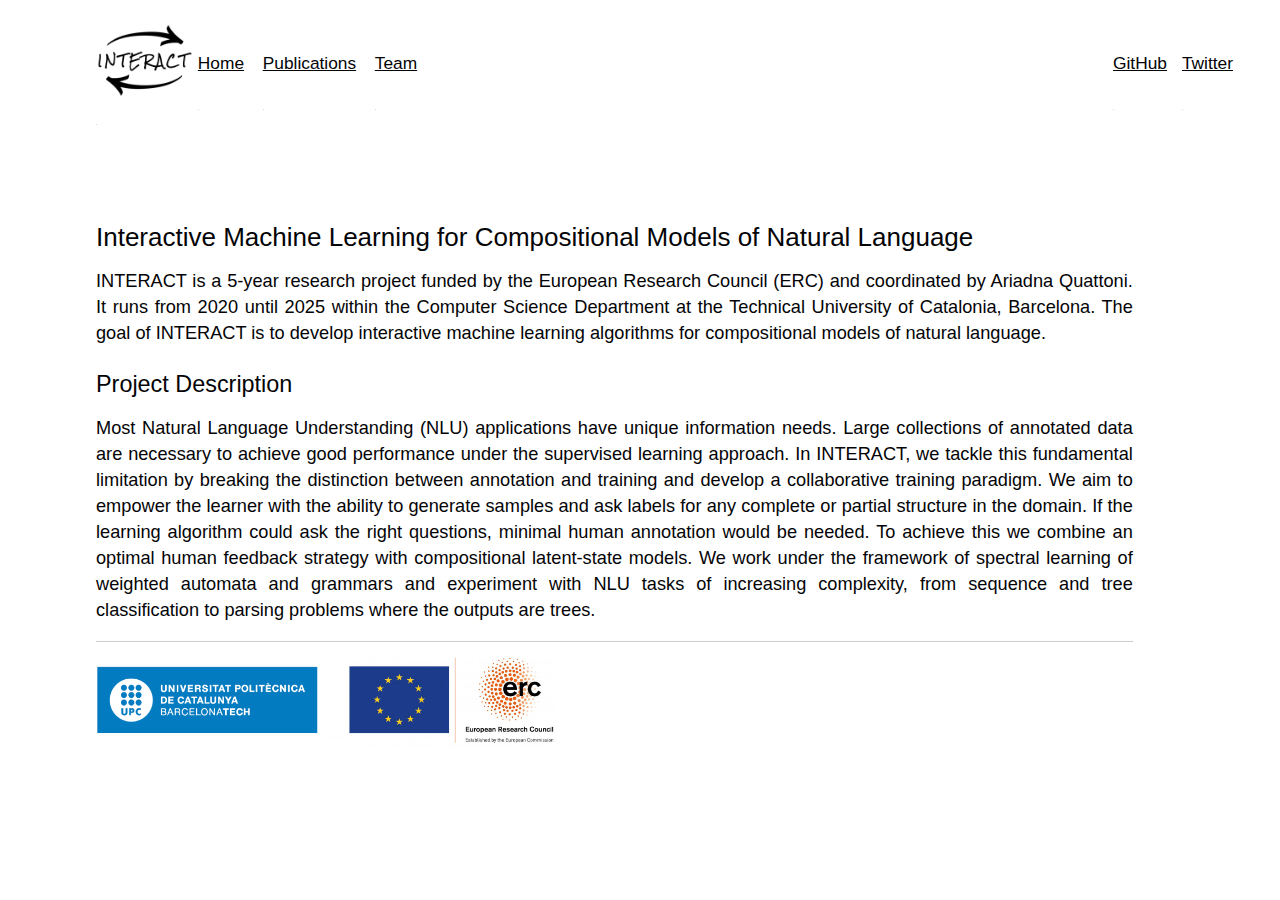
<file: index.html>
<!DOCTYPE html>
<html lang="en" class=" uflo idc0_336">
	<head>
		<meta http-equiv="Content-Type" content="text/html; charset=UTF-8">
    		<title>INTERACT - Home</title>
    		<link rel="stylesheet" href="./assets/stylesheet.css">
		<link rel="shortcut icon" href="./assets/favicon.ico">
		<link rel="preconnect" href="https://fonts.googleapis.com"> 
		<link rel="preconnect" href="https://fonts.gstatic.com" crossorigin> 
		<meta name="viewport" content="width=device-width, initial-scale=1">
	</head>
  	<body>
		<div class="navbar">
			<a class="logo" style="margin-right: -40px;" href="https://interact-erc.github.io/index.html"><img src="./assets/interact_logo.png" alt="Profile"></a>
			<a href="https://interact-erc.github.io/index.html">Home</a>
			<a href="https://interact-erc.github.io/publications.html">Publications</a>
			<a href="https://interact-erc.github.io/team.html">Team</a>
			<a style="float: right" href="https://twitter.com/interacterc">Twitter </a>	
			<a style="float: right" href="https://github.com/interact-erc">GitHub</a>
		</div>
		<article>
			<section>
				<h1>Interactive Machine Learning for Compositional Models of Natural Language</h1>
				<p align="justify">
					INTERACT is a 5-year research project funded by the European Research Council (ERC) and coordinated by 
					<a href="https://ariadnaquattoni.github.io/">Ariadna Quattoni</a>. It runs from 2020 until 2025 within 
					the Computer Science Department at the Technical University of Catalonia, Barcelona. The goal of 
					INTERACT is to develop interactive machine learning algorithms for compositional models of natural language. 
				</p>
				<h2>Project Description</h2>
				<p align="justify">
					Most Natural Language Understanding (NLU) applications have unique information needs. Large collections of 
					annotated data are necessary to achieve good performance under the supervised learning approach. In INTERACT, 
					we tackle this fundamental limitation by breaking the distinction between annotation and training and develop 
					a collaborative training paradigm. We aim to empower the learner with the ability to generate samples and ask 
					labels for any complete or partial structure in the domain. If the learning algorithm could ask the right 
					questions, minimal human annotation would be needed. To achieve this we combine an optimal human feedback 
					strategy with compositional latent-state models. We work under the framework of spectral learning of weighted 
					automata and grammars and experiment with NLU tasks of increasing complexity, from sequence and tree 
					classification to parsing problems where the outputs are trees.
					
				</p>
				<hr />
				<img src="./assets/erc_logo.png" alt="Logos" width="40%">
			</section>
			
			
		</article>
	</body>
</html>
</file>
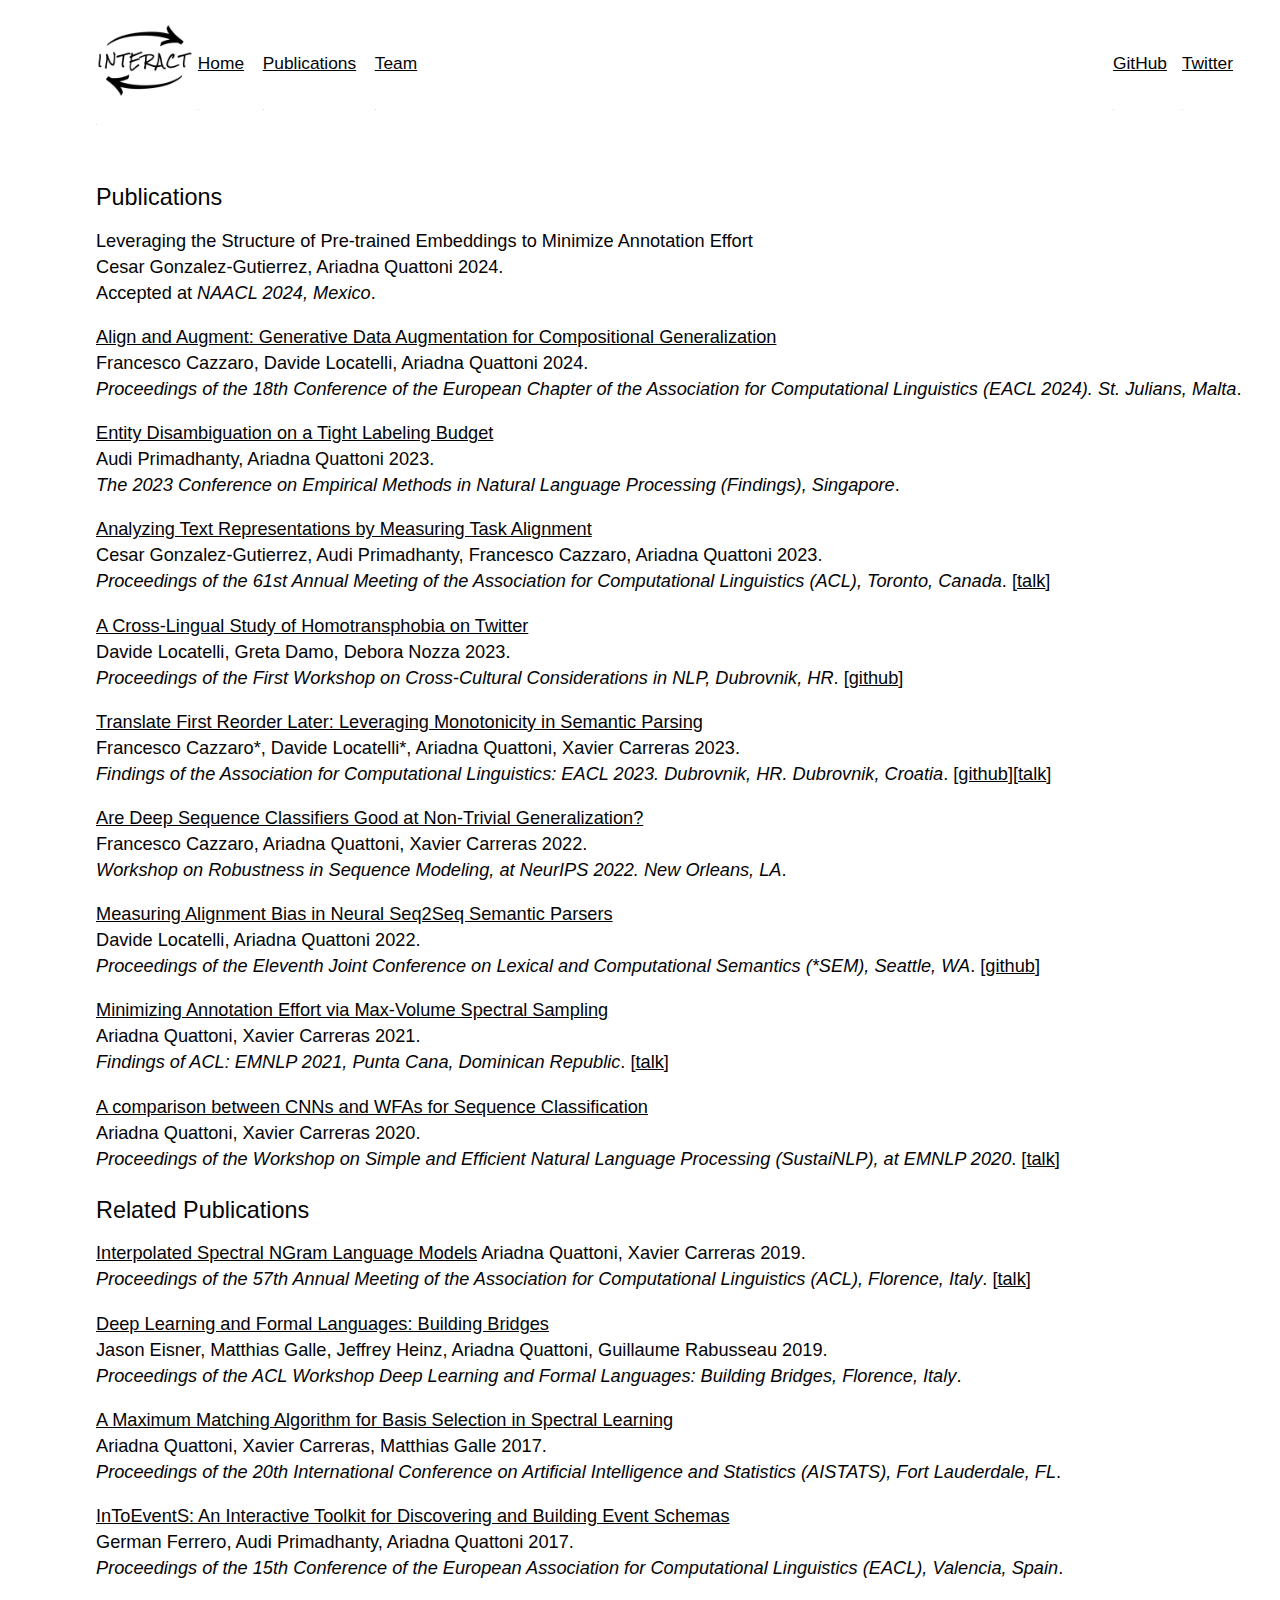
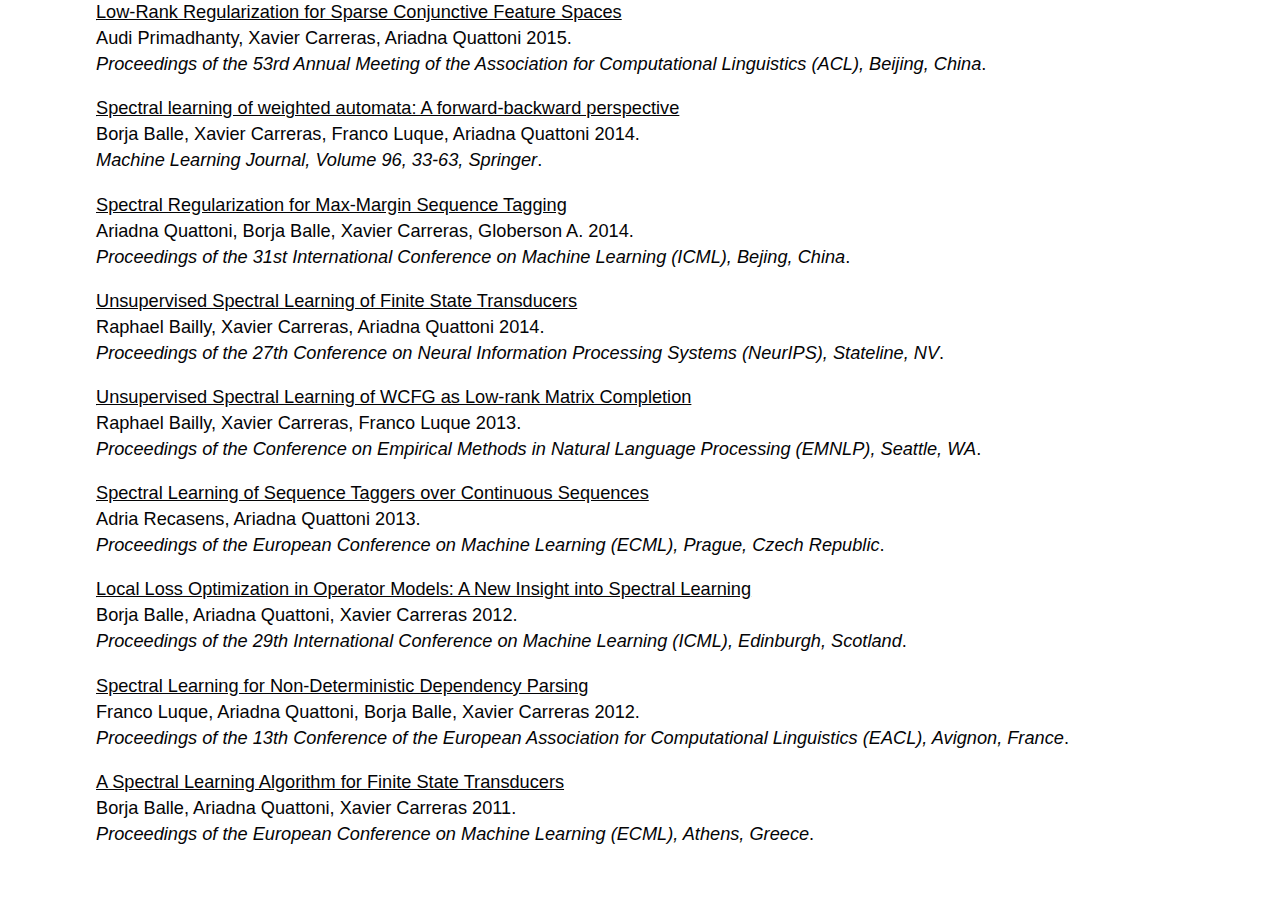
<file: publications.html>
<!DOCTYPE html>
<html lang="en" class=" uflo idc0_336">
	<head>
		<meta http-equiv="Content-Type" content="text/html; charset=UTF-8">
    		<title>INTERACT - Publications</title>
    		<link rel="stylesheet" href="./assets/stylesheet.css">
		<link rel="shortcut icon" href="./assets/favicon.ico">
		<link rel="preconnect" href="https://fonts.googleapis.com"> 
		<link rel="preconnect" href="https://fonts.gstatic.com" crossorigin> 
		<link href="https://fonts.googleapis.com/css2?family=Glory:ital,wght@0,400;1,400;1,500&display=swap" rel="stylesheet">
    	<meta name="viewport" content="width=device-width, initial-scale=1">
	</head>
  	<body>
		<div class="navbar">
			<a class="logo" style="margin-right: -40px;" href="https://interact-erc.github.io/index.html"><img src="./assets/interact_logo.png" alt="Profile"></a>
			<a href="https://interact-erc.github.io/index.html">Home</a>
			<a href="https://interact-erc.github.io/publications.html">Publications</a>
			<a href="https://interact-erc.github.io/team.html">Team</a>
			<a style="float: right" href="https://twitter.com/interacterc">Twitter </a>	
			<a style="float: right" href="https://github.com/interact-erc">GitHub</a>
		</div>
	<article>
    <h2>Publications</h2>
	<p class="publicationentry">
		Leveraging the Structure of Pre-trained Embeddings to Minimize Annotation Effort
		<br>Cesar Gonzalez-Gutierrez, Ariadna Quattoni 2024. 
		<br>Accepted at <i>NAACL 2024, Mexico</i>.
		<br>
	</p>
	<p class="publicationentry">
		<a href="https://aclanthology.org/2024.eacl-long.22/">Align and Augment: Generative Data Augmentation for Compositional Generalization</a>
		<br>Francesco Cazzaro, Davide Locatelli, Ariadna Quattoni 2024. 
		<br><i>Proceedings of the 18th Conference of the European Chapter of the Association for Computational Linguistics (EACL 2024). St. Julians, Malta</i>.
		<br>
	</p>
	<p class="publicationentry">
		<a href="https://aclanthology.org/2023.findings-emnlp.479/">Entity Disambiguation on a Tight Labeling Budget</a>
		<br>Audi Primadhanty, Ariadna Quattoni 2023. 
		<br><i>The 2023 Conference on Empirical Methods in Natural Language Processing (Findings), Singapore</i>.
		<br>
	</p>
	<p class="publicationentry">
		<a href="https://aclanthology.org/2023.acl-short.7/">Analyzing Text Representations by Measuring Task Alignment</a>
		<br>Cesar Gonzalez-Gutierrez, Audi Primadhanty, Francesco Cazzaro, Ariadna Quattoni 2023. 
		<br><i>Proceedings of the 61st Annual Meeting of the Association for Computational Linguistics (ACL), Toronto, Canada</i>.
		[<a href="https://aclanthology.org/2023.acl-short.7.mp4">talk</a>]
		<br>
	</p>
	<p class="publicationentry">
		<a href="https://aclanthology.org/2023.c3nlp-1.3/">A Cross-Lingual Study of Homotransphobia on Twitter</a>
		<br>Davide Locatelli, Greta Damo, Debora Nozza 2023. 
		<br><i>Proceedings of the First Workshop on Cross-Cultural Considerations in NLP, Dubrovnik, HR</i>.
		[<a href="https://github.com/MilaNLProc/crosslingual-analysis-homotransphobia">github</a>]
		<br>
	</p>
	<p class="publicationentry">
		<a href="https://aclanthology.org/2023.findings-eacl.17/">Translate First Reorder Later: Leveraging Monotonicity in Semantic Parsing</a>
		<br>Francesco Cazzaro*, Davide Locatelli*, Ariadna Quattoni, Xavier Carreras 2023. 
		<br><i>Findings of the Association for Computational Linguistics: EACL 2023. Dubrovnik, HR. Dubrovnik, Croatia</i>.
		[<a href="https://github.com/interact-erc/TPol">github</a>][<a href="https://www.youtube.com/watch?v=OnJgok-FE4Q">talk</a>]
		<br>
	</p>
	<p class="publicationentry">
		<a href="https://openreview.net/pdf?id=-0psHPQUKy">Are Deep Sequence Classifiers Good at Non-Trivial Generalization?</a>
		<br> Francesco Cazzaro, Ariadna Quattoni, Xavier Carreras 2022. 
		<br><i>Workshop on Robustness in Sequence Modeling, at NeurIPS 2022. New Orleans, LA</i>.
		<br>
	</p>
	<p class="publicationentry">
		<a href="https://arxiv.org/abs/2205.08288">Measuring Alignment Bias in Neural Seq2Seq Semantic Parsers</a>
		<br> Davide Locatelli, Ariadna Quattoni 2022. 
		<br><i>Proceedings of the Eleventh Joint Conference on Lexical and Computational Semantics (*SEM), Seattle, WA</i>.
		[<a href="https://github.com/interact-erc/GEO-Aligned">github</a>]
		<br>
	</p>
	<p class="publicationentry">
		<a href="https://aclanthology.org/2021.findings-emnlp.246/">Minimizing Annotation Effort via Max-Volume Spectral Sampling</a>
		<br> Ariadna Quattoni, Xavier Carreras 2021.
		<br><i>Findings of ACL: EMNLP 2021, Punta Cana, Dominican Republic</i>.
		[<a href="https://screencast-o-matic.com/watch/cr6l6BVXuHO">talk</a>]
		<br>
	</p>
	<p class="publicationentry">
		<a href="https://aclanthology.org/2020.sustainlp-1.21/">A comparison between CNNs and WFAs for Sequence Classification</a>
		<br> Ariadna Quattoni, Xavier Carreras 2020.
		<br><i>Proceedings of the Workshop on Simple and Efficient Natural Language Processing (SustaiNLP), at EMNLP 2020</i>.
		[<a href="https://screencast-o-matic.com/watch/cr6l6BVXuHO">talk</a>]
		<br>
	</p>
	<h2>Related Publications</h2>
	<p class="publicationentry">
		<a href="https://aclanthology.org/P19-1594/">Interpolated Spectral NGram Language Models</a>
		Ariadna Quattoni, Xavier Carreras 2019.
		<br><i>Proceedings of the 57th Annual Meeting of the Association for Computational Linguistics (ACL), Florence, Italy</i>.
		[<a href="https://vimeo.com/385244604">talk</a>]
		<br>
	</p>
	<p class="publicationentry">
		<a href="https://aclanthology.org/volumes/W19-39/">Deep Learning and Formal Languages: Building Bridges</a>
		<br> Jason Eisner, Matthias Galle, Jeffrey Heinz, Ariadna Quattoni, Guillaume Rabusseau 2019.
		<br><i>Proceedings of the ACL Workshop Deep Learning and Formal Languages: Building Bridges, Florence, Italy</i>.
		<br>
	</p>
	<p class="publicationentry">
		<a href="https://proceedings.mlr.press/v54/quattoni17a.html">A Maximum Matching Algorithm for Basis Selection in Spectral Learning</a>
		<br> Ariadna Quattoni, Xavier Carreras, Matthias Galle 2017.
		<br><i>Proceedings of the 20th International Conference on Artificial Intelligence and Statistics (AISTATS), Fort Lauderdale, FL</i>.
		<br>
	</p>
	<p class="publicationentry">
		<a href="https://aclanthology.org/E17-3026/">InToEventS: An Interactive Toolkit for Discovering and Building Event Schemas</a>
		<br> German Ferrero, Audi Primadhanty, Ariadna Quattoni 2017.
		<br><i>Proceedings of the 15th Conference of the European Association for Computational Linguistics (EACL), Valencia, Spain</i>.
		<br>
	</p>
	<p class="publicationentry">
		<a href="https://aclanthology.org/P15-1013/">Low-Rank Regularization for Sparse Conjunctive Feature Spaces</a>
		<br> Audi Primadhanty, Xavier Carreras, Ariadna Quattoni 2015.
		<br><i>Proceedings of the 53rd Annual Meeting of the Association for Computational Linguistics (ACL), Beijing, China</i>.
		<br>
	</p>
	<p class="publicationentry">
		<a href="https://xaviercarreras.github.io/pubs/2014-mlj-bclq.pdf">Spectral learning of weighted automata: A forward-backward perspective</a>
		<br> Borja Balle, Xavier Carreras, Franco Luque, Ariadna Quattoni 2014.
		<br><i>Machine Learning Journal, Volume 96, 33-63, Springer</i>.
		<br>
	</p>
	<p class="publicationentry">
		<a href="https://proceedings.mlr.press/v32/quattoni14.html">Spectral Regularization for Max-Margin Sequence Tagging</a>
		<br> Ariadna Quattoni, Borja Balle, Xavier Carreras, Globerson A. 2014.
		<br><i>Proceedings of the 31st International Conference on Machine Learning (ICML), Bejing, China</i>.
		<br>
	</p>
	<p class="publicationentry">
		<a href="https://proceedings.neurips.cc/paper/2013/hash/e836d813fd184325132fca8edcdfb40e-Abstract.html">Unsupervised Spectral Learning of Finite State Transducers</a>
		<br> Raphael Bailly, Xavier Carreras, Ariadna Quattoni 2014.
		<br><i>Proceedings of the 27th Conference on Neural Information Processing Systems (NeurIPS), Stateline, NV</i>.
		<br>
	</p>
	<p class="publicationentry">
		<a href="https://aclanthology.org/D13-1059/">Unsupervised Spectral Learning of WCFG as Low-rank Matrix Completion</a>
		<br> Raphael Bailly, Xavier Carreras, Franco Luque 2013.
		<br><i>Proceedings of the Conference on Empirical Methods in Natural Language Processing (EMNLP), Seattle, WA</i>.
		<br>
	</p>
	<p class="publicationentry">
		<a href="https://www.cs.upc.edu/~aquattoni/AllMyPapers/ecml_2013.pdf">Spectral Learning of Sequence Taggers over Continuous Sequences</a>
		<br> Adria Recasens, Ariadna Quattoni 2013.
		<br><i>Proceedings of the European Conference on Machine Learning (ECML), Prague, Czech Republic</i>.
		<br>
	</p>
	<p class="publicationentry">
		<a href="https://arxiv.org/abs/1206.6393">Local Loss Optimization in Operator Models: A New Insight into Spectral Learning</a>
		<br> Borja Balle, Ariadna Quattoni, Xavier Carreras 2012.
		<br><i>Proceedings of the 29th International Conference on Machine Learning (ICML), Edinburgh, Scotland</i>.
		<br>
	</p>
	<p class="publicationentry">
		<a href="https://aclanthology.org/E12-1042/">Spectral Learning for Non-Deterministic Dependency Parsing</a>
		<br> Franco Luque, Ariadna Quattoni, Borja Balle, Xavier Carreras 2012.
		<br><i>Proceedings of the 13th Conference of the European Association for Computational Linguistics (EACL), Avignon, France</i>.
		<br>
	</p>
	<p class="publicationentry">
		<a href="https://www.cs.upc.edu/~aquattoni/AllMyPapers/ecml_11.pdf">A Spectral Learning Algorithm for Finite State Transducers</a>
		<br> Borja Balle, Ariadna Quattoni, Xavier Carreras 2011.
		<br><i>Proceedings of the European Conference on Machine Learning (ECML), Athens, Greece</i>.
		<br>
	</p>
</article>
</body>
</html>
</file>
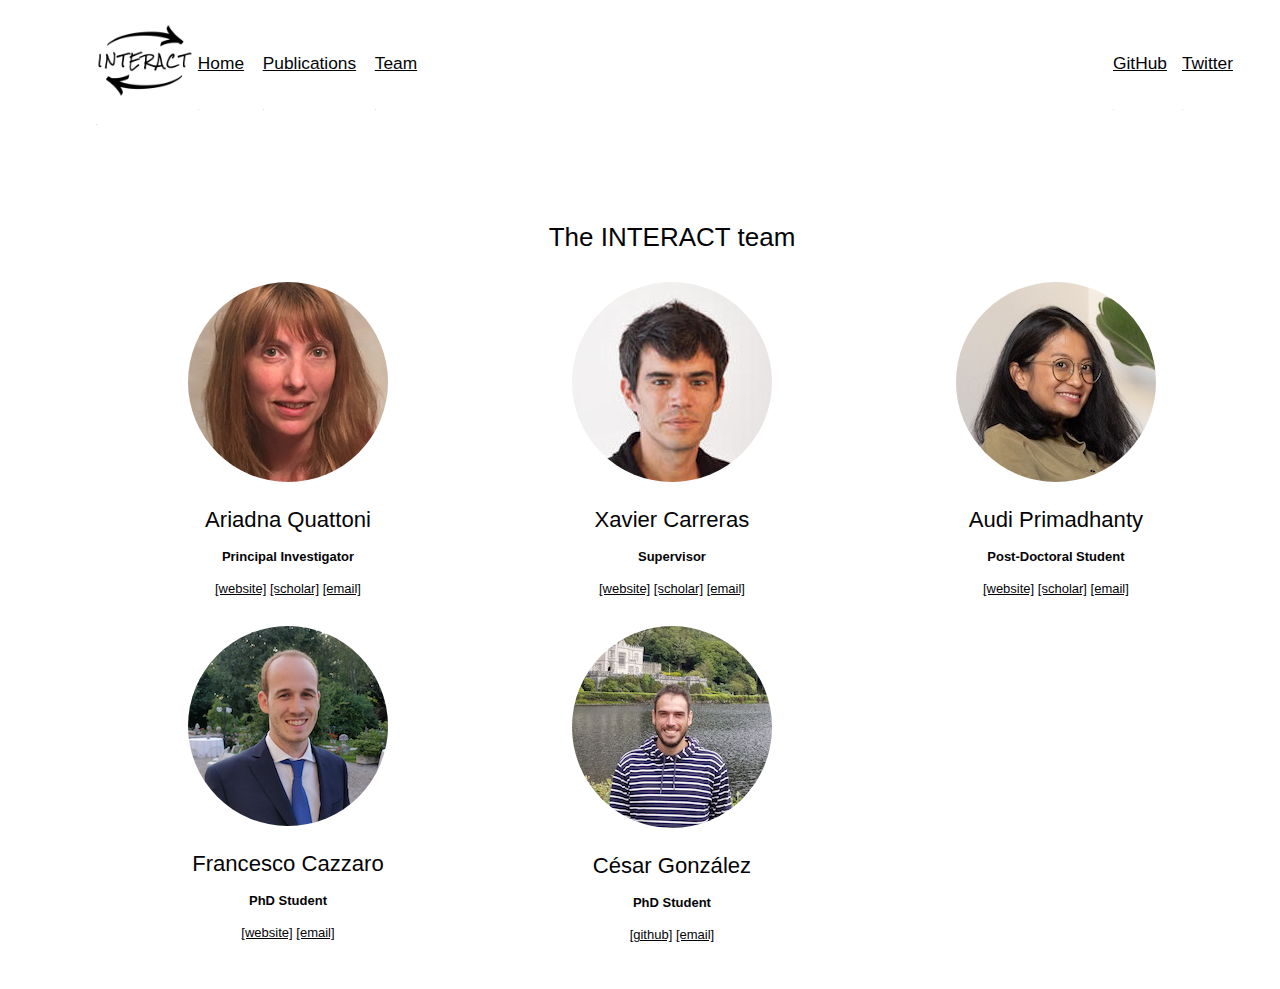
<file: team.html>
<!DOCTYPE html>
<html lang="en" class=" uflo idc0_336">
	<head>
		<meta http-equiv="Content-Type" content="text/html; charset=UTF-8">
    		<title>INTERACT - Team</title>
    		<link rel="stylesheet" href="./assets/stylesheet.css">
		<link rel="shortcut icon" href="./assets/favicon.ico">
		<link rel="preconnect" href="https://fonts.googleapis.com"> 
		<link rel="preconnect" href="https://fonts.gstatic.com" crossorigin> 
		<link href="https://fonts.googleapis.com/css2?family=Glory:ital,wght@0,400;1,400;1,500&display=swap" rel="stylesheet">
    	<meta name="viewport" content="width=device-width, initial-scale=1">
	</head>
  	<body>
		<div class="navbar">
			<a class="logo" style="margin-right: -40px;" href="https://interact-erc.github.io/index.html"><img src="./assets/interact_logo.png" alt="Profile"></a>
			<a href="https://interact-erc.github.io/index.html">Home</a>
			<a href="https://interact-erc.github.io/publications.html">Publications</a>
			<a href="https://interact-erc.github.io/team.html">Team</a>
			<a style="float: right" href="https://twitter.com/interacterc">Twitter </a>	
			<a style="float: right" href="https://github.com/interact-erc">GitHub</a>
		</div>
		</div>
		<article>
			<section>
				<h1 style="text-align: center; font-weight: 400;">The INTERACT team</h1> <br>
				<div class="row">
					<div class="column">
						<img src="assets/ariadna.jpeg">
						<h3>Ariadna Quattoni</h3>
						<h4>Principal Investigator</h4>
						<a href="https://ariadnaquattoni.github.io">[website]</a>
						<a href="https://scholar.google.com/citations?user=D1okUccAAAAJ&hl=en">[scholar]</a>
						<a href="mailto:ariadna.julieta.quattoni@upc.edu">[email]</a>
					</div>
					<div class="column">
						<img src="assets/xavier.jpg">
						<h3>Xavier Carreras</h3>
						<h4>Supervisor</h4>
						<a href="https://xaviercarreras.github.io">[website]</a>
						<a href="https://scholar.google.com/citations?user=mSn1TVMAAAAJ">[scholar]</a>
						<a href="mailto:xavier.carreras@dmetrics.com">[email]</a>
					</div>
					<div class="column">
						<img src="assets/audi.jpg">
						<h3>Audi Primadhanty</h3>
						<h4>Post-Doctoral Student</h4>
						<a href="https://www.cs.upc.edu/~primadhanty/">[website]</a>
						<a href="https://scholar.google.com/citations?user=Oa4qUz8AAAAJ&hl=en">[scholar]</a>
						<a href="mailto:primadhanty@cs.upc.edu">[email]</a>
					</div>
				  </div>
				  <br> <br>
				  <div class="row">
					<div class="column">
						<img src="assets/francesco.jpg">
						<h3>Francesco Cazzaro</h3>
						<h4>PhD Student</h4>
						<a href="https://francescoczz.github.io">[website]</a>
						<a href="mailto: francesco.cazzaro@upc.edu ">[email]</a>
					</div>
					<div class="column">
						<img src="assets/cesar.jpg">
						<h3>César González</h3>
						<h4>PhD Student</h4>
						<a href="https://github.com/cglez">[github]</a>
						<a href="mailto:cesar.gonzalez.gutierrez@upc.edu">[email]</a>
					</div>
				  </div>
			</section>
			
			
		</article>
	</body>
</html>
</file>
<file: assets/stylesheet.css>
@charset "UTF-8";
html {
    font-size: 13px; 
}

@import url('https://fonts.googleapis.com/css2?family=IBM+Plex+Sans:wght@300&display=swap');

body {
    width: 90%;
    font-weight: 400;
    margin-left: auto;
    margin-right: auto;
    padding-left: 5%;
    font-family: 'IBM Plex Sans', sans-serif;
    background-color: white;
    color: rgb(4,4,6);
    max-width: 1400px;
    counter-reset: sidenote-counter; 
}

h1 {
    font-weight: 400;
    margin-top: 4rem;
    font-size: 2rem;
    line-height: 1; 
}

h2 {
    font-style: normal;
    font-weight: 400;
    margin-top: 2.1rem;
    margin-bottom: 1.4rem;
    font-size: 1.8rem;
    line-height: 1; 
}

h3 {
    font-style: normal;
    font-weight: 400;
    font-size: 1.7rem;
    margin-top: 1.8rem;
    margin-bottom: 1.4rem;
    line-height: 1; 
}

hr {
    display: block;
    height: 1px;
    width: 90%;
    border: 0;
    border-top: 1px solid #ccc;
    margin: 1em 0;
    padding: 0; 
}

p.subtitle {
    font-style: italic;
    margin-top: 1rem;
    margin-bottom: 1rem;
    font-size: 1.8rem;
    display: block;
    line-height: 1; 
}

.numeral {
    font-family: et-book-roman-old-style; 
}

.danger {
    color: red; 
}

article {
    padding: 2rem 0rem; 
}

section {
    padding-top: 1rem;
    padding-bottom: 1rem; 
}

p,
ol,
ul {
    font-size: 1.4rem;
    line-height: 2rem; 
}

p {
    margin-top: 1.4rem;
    margin-bottom: 1.4rem;
    padding-right: 0;
    vertical-align: baseline; 
}

/* Chapter Epigraphs */
div.epigraph {
    margin: 5em 0; 
}

div.epigraph > blockquote {
    margin-top: 3em;
    margin-bottom: 3em; 
}

div.epigraph > blockquote,
div.epigraph > blockquote > p {
    font-style: italic; 
}

div.epigraph > blockquote > footer {
    font-style: italic;
    width: 55%;
    margin-right: 40px;
}

div.epigraph > blockquote > footer > cite {
    font-style: italic; 
}

blockquote {
    font-size: 1.4rem; 
}

blockquote p {
    width: 55%;
    margin-right: 40px; 
}

blockquote footer {
    width: 55%;
    font-size: 1.1rem;
    text-align: right; 
}

section > p,
section > footer,
section > table {
    width: 90%;
}

/* 50 + 5 == 55, to be the same width as paragraph */
section > ol,
section > ul {
    width: 50%;
    -webkit-padding-start: 5%; 
}

li:not(:first-child) {
    margin-top: 0.25rem; 
}

figure {
    padding: 0;
    border: 0;
    font-size: 100%;
    font: inherit;
    vertical-align: baseline;
    max-width: 55%;
    -webkit-margin-start: 0;
    -webkit-margin-end: 0;
    margin: 0 0 3em 0; 
}

figcaption {
    float: right;
    clear: right;
    margin-top: 0;
    margin-bottom: 0;
    font-size: 1.1rem;
    line-height: 1.6;
    vertical-align: baseline;
    position: relative;
    max-width: 40%; 
}

figure.fullwidth figcaption {
    margin-right: 24%; 
}

/* Links: replicate underline that clears descenders */
a:link,
a:visited {
    color: inherit; 
}

.no-tufte-underline:link {
    background: unset;
    text-shadow: unset;
}

a:link, .tufte-underline, .hover-tufte-underline:hover {
    text-decoration: none;
    background: -webkit-linear-gradient(#fffff8, #fffff8), -webkit-linear-gradient(#fffff8, #fffff8), -webkit-linear-gradient(currentColor, currentColor);
    background: linear-gradient(#fffff8, #fffff8), linear-gradient(#fffff8, #fffff8), linear-gradient(currentColor, currentColor);
    -webkit-background-size: 0.05em 1px, 0.05em 1px, 1px 1px;
    -moz-background-size: 0.05em 1px, 0.05em 1px, 1px 1px;
    background-size: 0.05em 1px, 0.05em 1px, 1px 1px;
    background-repeat: no-repeat, no-repeat, no-repeat;
    background-position: 0% 93%, 100% 93%, 0% 93%; 
}

a:link::selection,
a:link::-moz-selection {
    text-shadow: 0.03em 0 #b4d5fe, -0.03em 0 #b4d5fe, 0 0.03em #b4d5fe, 0 -0.03em #b4d5fe, 0.06em 0 #b4d5fe, -0.06em 0 #b4d5fe, 0.09em 0 #b4d5fe, -0.09em 0 #b4d5fe, 0.12em 0 #b4d5fe, -0.12em 0 #b4d5fe, 0.15em 0 #b4d5fe, -0.15em 0 #b4d5fe;
    background: #b4d5fe;
}

/* Sidenotes, margin notes, figures, captions */
img {
    max-width: 70%;
}

.column {
    float: left;
    width: 33.33%;
    text-align: center;
  }

.column a{
    text-decoration: underline;
}

.column h3{
    text-align: center;
}

.column img{
    border-radius: 100%;
    margin: auto;
}
  
  /* Clear floats after the columns */
  .row:after {
    content: "";
    display: table;
    clear: both;
  }

.sidenote,
.marginnote {
    float: right;
    clear: right;
    margin-right: -60%;
    width: 50%;
    margin-top: 0;
    margin-bottom: 0;
    font-size: 1.1rem;
    line-height: 1.3;
    vertical-align: baseline;
    position: relative; 
}

.publicationentry {
    font-style: normal;   
}

.publicationentry a {
    font-weight: 400;
    text-decoration: underline;
}

.sidenote-number {
    counter-increment: sidenote-counter; 
}

.sidenote-number:after,
.sidenote:before {
    font-family: et-book-roman-old-style;
    position: relative;
    vertical-align: baseline; 
}

.sidenote-number:after {
    content: counter(sidenote-counter);
    font-size: 1rem;
    top: -0.5rem;
    left: 0.1rem; 
}

.sidenote:before {
    content: counter(sidenote-counter) " ";
    font-size: 1rem;
    top: -0.5rem; 
}

blockquote .sidenote,
blockquote .marginnote {
    margin-right: -82%;
    min-width: 59%;
    text-align: left; 
}

div.fullwidth,
table.fullwidth {
    width: 100%; 
}

div.table-wrapper {
    overflow-x: auto;
    font-family: sans-serif; 
}

.sans {
    font-family: Calibri, sans-serif;
    letter-spacing: .05em; 
}

code, pre > code {
    font-family: Consolas, "Liberation Mono", Menlo, Courier, monospace;
    font-size: 1.0rem;
    line-height: 1.42;
    -webkit-text-size-adjust: 100%; /* Prevent adjustments of font size after orientation changes in iOS. See https://github.com/edwardtufte/tufte-css/issues/81#issuecomment-261953409 */
}

.sans > code {
    font-size: 1.2rem; 
}

h1 > code,
h2 > code,
h3 > code {
    font-size: 0.80em; 
}

.marginnote > code,
.sidenote > code {
    font-size: 1rem; 
}

pre > code {
    font-size: 0.9rem;
    width: 52.5%;
    margin-left: 2.5%;
    overflow-x: auto;
    display: block;
}

pre.fullwidth > code {
    width: 90%; 
}

.fullwidth {
    max-width: 90%;
    clear:both; 
}

span.newthought {
    font-variant: small-caps;
    font-size: 1.2em; 
}

input.margin-toggle {
    display: none; 
}

label.sidenote-number {
    display: inline; 
}

label.margin-toggle:not(.sidenote-number) {
    display: none; 
}

.iframe-wrapper {
    position: relative;
    padding-bottom: 56.25%; /* 16:9 */
    padding-top: 25px;
    height: 0; 
}

.iframe-wrapper iframe {
    position: absolute;
    top: 0;
    left: 0;
    width: 100%;
    height: 100%; 
}

@media (max-width: 760px) {
    body {
        width: 84%;
        padding-left: 8%;
        padding-right: 8%; 
    }
    
    hr,
    section > p,
    section > footer,
    section > table {
        width: 100%; 
    }
    
    pre > code {
        width: 97%; 
    }

    section > ol {
        width: 90%; 
    }

    section > ul {
        width: 90%; 
    }

    figure {
        max-width: 90%; 
    }
    
    figcaption,
    figure.fullwidth figcaption {
        margin-right: 0%;
        max-width: none; 
    }
    
    blockquote {
        margin-left: 1.5em;
        margin-right: 0em; 
    }

    blockquote p,
    blockquote footer {
        width: 100%; 
    }
    
    label.margin-toggle:not(.sidenote-number) {
        display: inline; 
    }

    .sidenote,
    .marginnote {
        display: none; 
    }
    
    .margin-toggle:checked + .sidenote,
    .margin-toggle:checked + .marginnote {
        display: block;
        float: left;
        left: 1rem;
        clear: both;
        width: 95%;
        margin: 1rem 2.5%;
        vertical-align: baseline;
        position: relative; 
    }

    label {
        cursor: pointer; 
    }

    div.table-wrapper,
    table {
        width: 85%; 
    }
    
    img {
        width: 100%;
    } 
}
/* Style the navigation bar */
.navbar {
    width: 100%;
    overflow: hidden;
  }

.logo {
    display: inline-block;
    vertical-align: top;
    width: 12%;
    height: 12%;
    margin-top: 15px; 
  }
  
  .navbar a {
    font-weight: 400;
    display: inline-block;
    vertical-align: top;
    margin-right: 15px;
    height: 110px;        /* if you want it to take the full height of the bar */
    line-height: 110px;
    text-decoration: underline;
    font-size: 13pt;
  }
  
  .navbar a:hover {
    color: darkslateblue;
  }
  
  .active {
    background-color: black;
  }
  
  /* Add responsiveness - will automatically display the navbar vertically instead of horizontally on screens less than 500 pixels */
  @media screen and (max-width: 500px) {
    .navbar a {
      float: none;
      display: block;
    }
  }
</file>
